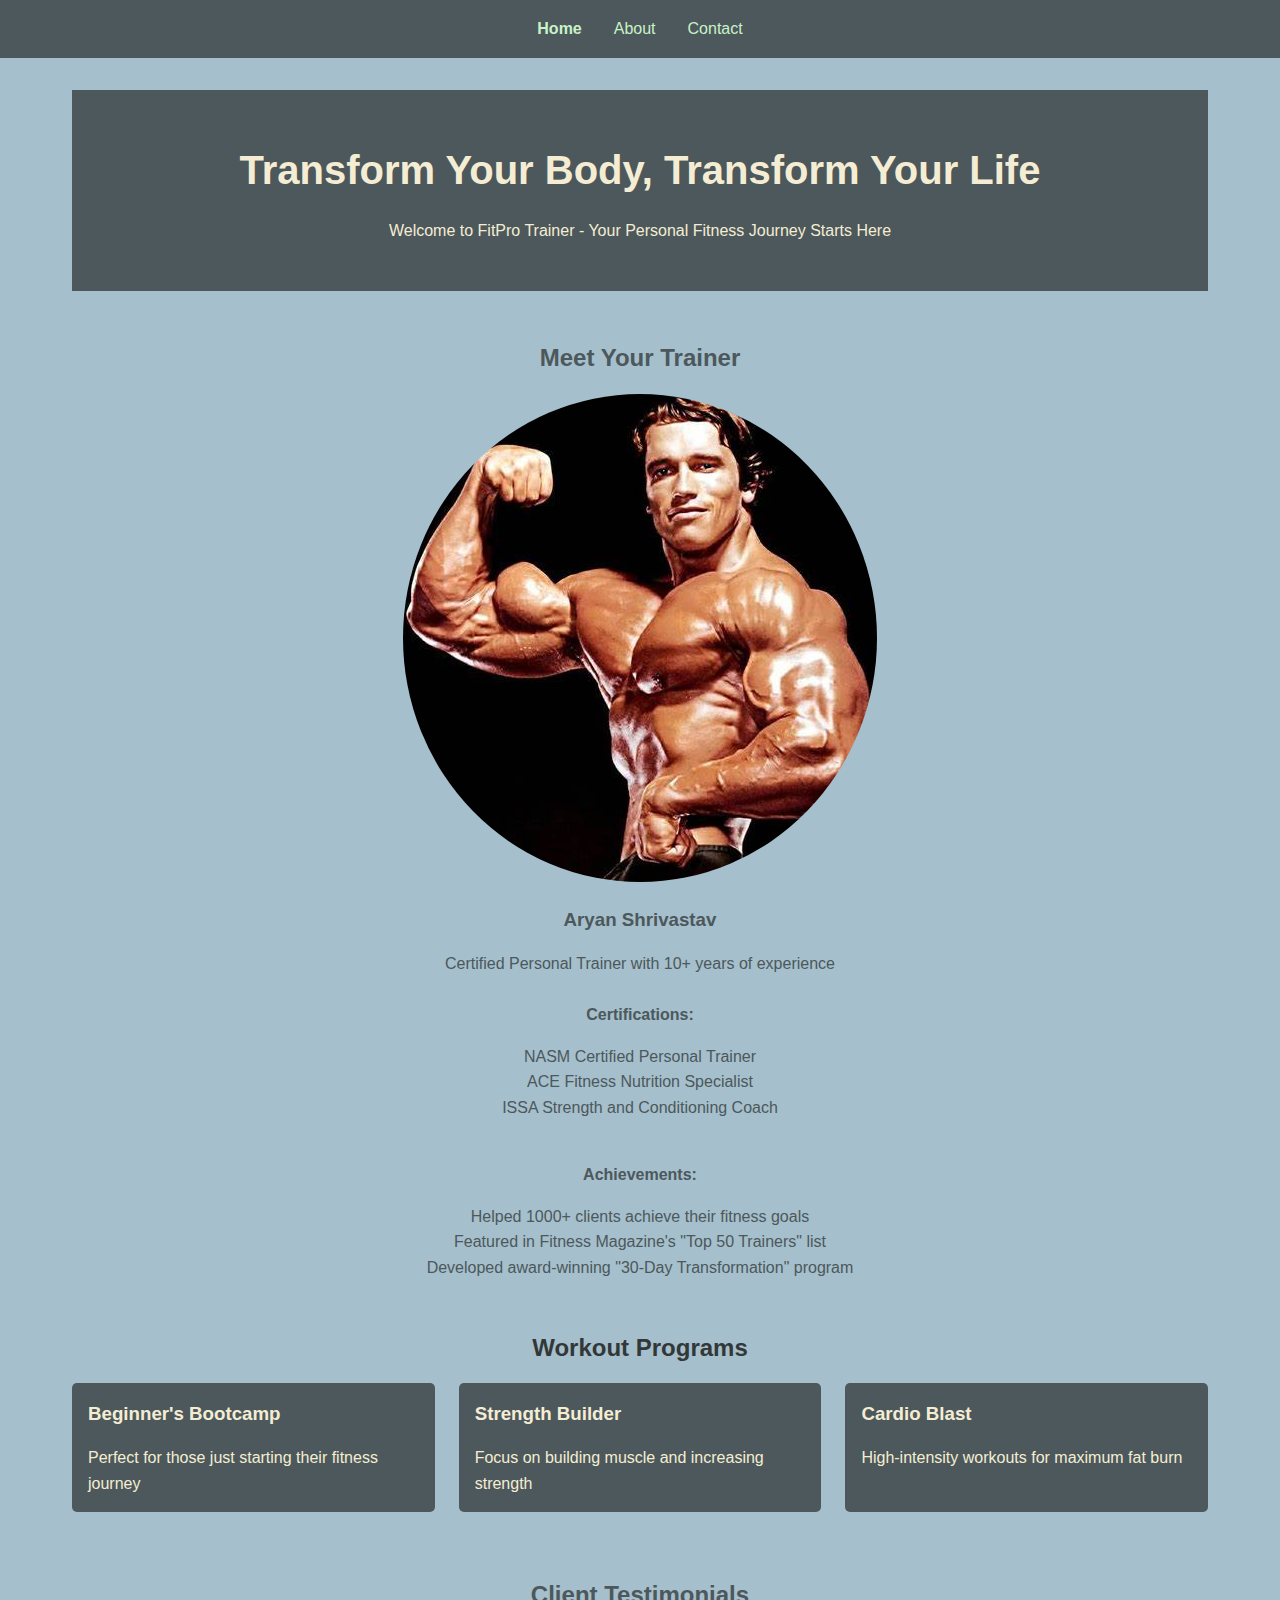
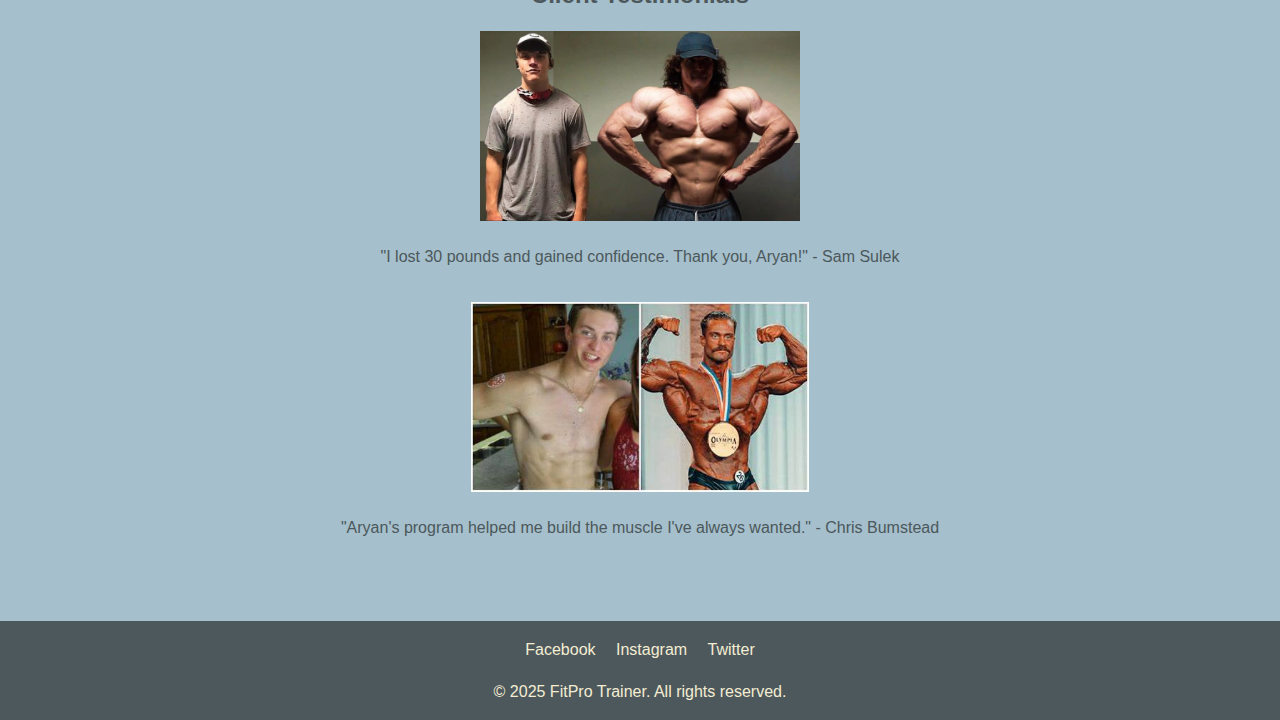
<file: coe project/index.html>
<!DOCTYPE html>
<html lang="en">
<head>
    <meta charset="UTF-8">
    <meta name="viewport" content="width=device-width, initial-scale=1.0">
    <title>FitPro Trainer - Your Personal Fitness Journey</title>
    <link rel="stylesheet" href="styles.css">
    <link rel="shortcut icon" href="db.jpg" type="image/x-icon">
</head>
<body>
    <header>
        <nav>
            <ul>
                <li><a href="index.html" class="active">Home</a></li>
                <li><a href="about.html">About</a></li>
                <li><a href="contact.html">Contact</a></li>
            </ul>
        </nav>
    </header>

    <main>
        <section id="hero">
            <h1>Transform Your Body, Transform Your Life</h1>
            <p>Welcome to FitPro Trainer - Your Personal Fitness Journey Starts Here</p>
        </section>

        <section id="trainer-profile">
            <h2>Meet Your Trainer</h2>
            <img src="trainer.jfif?height=200&width=200" alt="Trainer Photo">
            <h3>Aryan Shrivastav</h3>
            <p>Certified Personal Trainer with 10+ years of experience</p>
            <br>
            <h4>Certifications:</h4>
            <ul>
                <li>NASM Certified Personal Trainer</li>
                <li>ACE Fitness Nutrition Specialist</li>
                <li>ISSA Strength and Conditioning Coach</li>
            </ul>
            <br>
            <h4>Achievements:</h4>
            <ul>
                <li>Helped 1000+ clients achieve their fitness goals</li>
                <li>Featured in Fitness Magazine's "Top 50 Trainers" list</li>
                <li>Developed award-winning "30-Day Transformation" program</li>
            </ul>
        </section>

        <section >
            <div id="whead" >
            <h2 >Workout Programs</h2>
            </div>

        <div id="workout-plans">
            <div class="plan">
                <h3>Beginner's Bootcamp</h3>
                <p>Perfect for those just starting their fitness journey</p>
            </div>
            <div class="plan">
                <h3>Strength Builder</h3>
                <p>Focus on building muscle and increasing strength</p>
            </div>
            <div class="plan">
                <h3>Cardio Blast</h3>
                <p>High-intensity workouts for maximum fat burn</p>
            </div>
        </div>
        </section>

        <section id="testimonials">
            <h2>Client Testimonials</h2>
            <div class="testimonial">
                <img src="client2.jpg" alt="Client 1 Before">
                <p>"I lost 30 pounds and gained confidence. Thank you, Aryan!" - Sam Sulek</p>
            </div>
            <div class="testimonial">
                <img src="client 1.jfif?height=100&width=100" alt="Client 2 Before">
                <p>"Aryan's program helped me build the muscle I've always wanted." - Chris Bumstead</p>
            </div>
        </section>
    </main>

    <footer>
        <div id="social-links">
            <a href="#" class="social-icon">Facebook</a>
            <a href="#" class="social-icon">Instagram</a>
            <a href="#" class="social-icon">Twitter</a>
        </div>
        <p>&copy; 2025 FitPro Trainer. All rights reserved.</p>
    </footer>
</body>
</html>
</file>
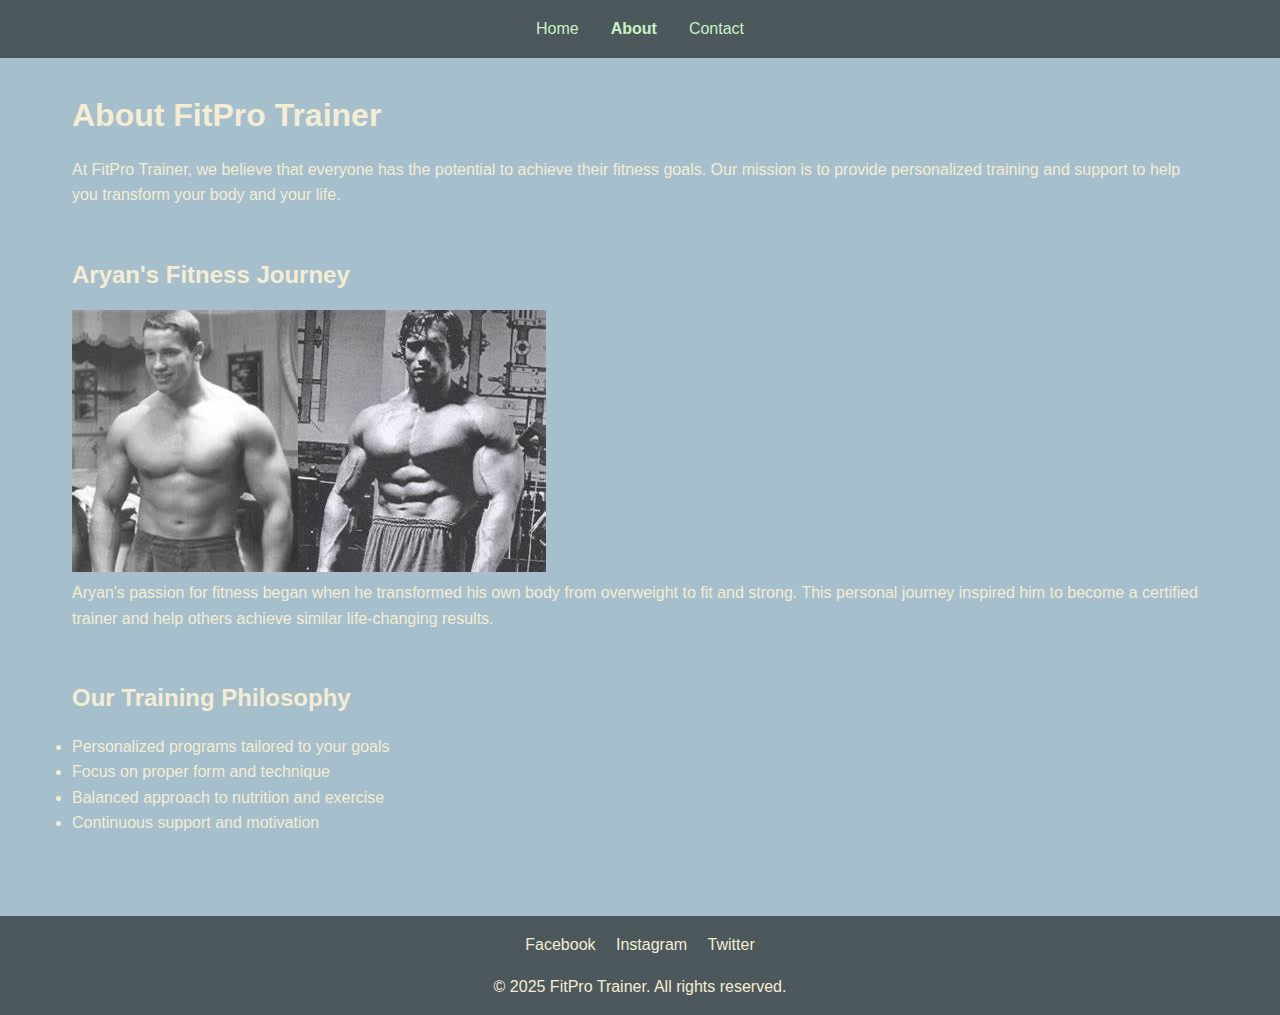
<file: coe project/about.html>
<!DOCTYPE html>
<html lang="en">
<head>
    <meta charset="UTF-8">
    <meta name="viewport" content="width=device-width, initial-scale=1.0">
    <title>About FitPro Trainer</title>
    <link rel="stylesheet" href="styles.css">
</head>
<body>
    <header>
        <nav>
            <ul>
                <li><a href="index.html">Home</a></li>
                <li><a href="about.html" class="active">About</a></li>
                <li><a href="contact.html">Contact</a></li>
            </ul>
        </nav>
    </header>

    <main>
        <section id="about">
            <h1>About FitPro Trainer</h1>
            <p>At FitPro Trainer, we believe that everyone has the potential to achieve their fitness goals. Our mission is to provide personalized training and support to help you transform your body and your life.</p>
        </section>

        <section id="trainer-story">
            <h2>Aryan's Fitness Journey</h2>
            <img src="arnold.jfif" alt="John's Transformation">
            <p>Aryan's passion for fitness began when he transformed his own body from overweight to fit and strong. This personal journey inspired him to become a certified trainer and help others achieve similar life-changing results.</p>
        </section>

        <section id="philosophy">
            <h2>Our Training Philosophy</h2>
            <ul>
                <li>Personalized programs tailored to your goals</li>
                <li>Focus on proper form and technique</li>
                <li>Balanced approach to nutrition and exercise</li>
                <li>Continuous support and motivation</li>
            </ul>
        </section>
    </main>

    <footer>
        <div id="social-links">
            <a href="#" class="social-icon">Facebook</a>
            <a href="#" class="social-icon">Instagram</a>
            <a href="#" class="social-icon">Twitter</a>
        </div>
        <p>&copy; 2025 FitPro Trainer. All rights reserved.</p>
    </footer>
</body>
</html>
</file>
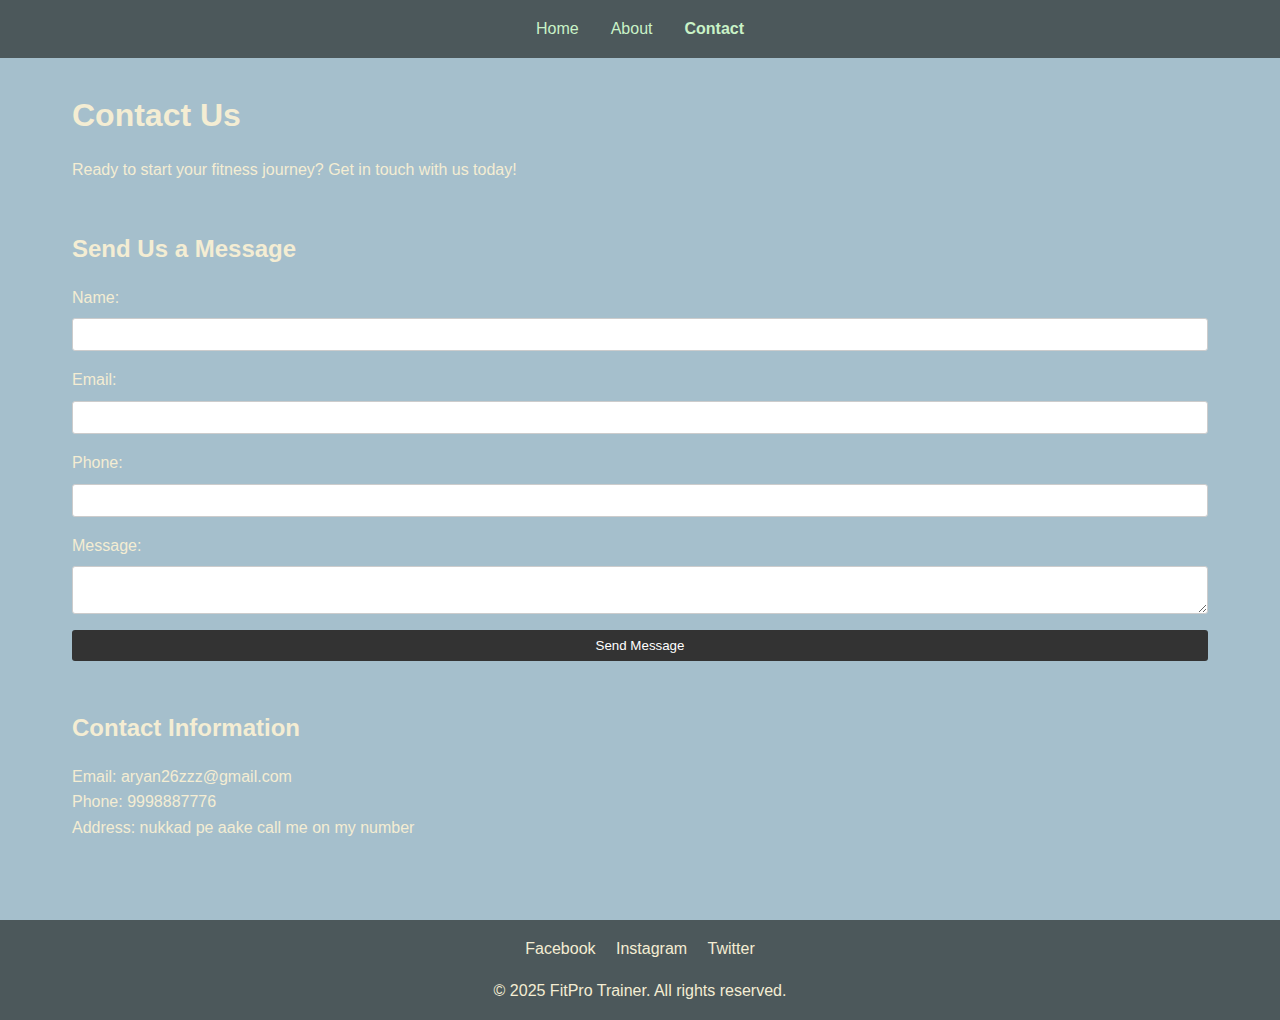
<file: coe project/contact.html>
<!DOCTYPE html>
<html lang="en">
<head>
    <meta charset="UTF-8">
    <meta name="viewport" content="width=device-width, initial-scale=1.0">
    <title>Contact FitPro Trainer</title>
    <link rel="stylesheet" href="styles.css">
</head>
<body>
    <header>
        <nav>
            <ul>
                <li><a href="index.html">Home</a></li>
                <li><a href="about.html">About</a></li>
                <li><a href="contact.html" class="active">Contact</a></li>
            </ul>
        </nav>
    </header>

    <main>
        <section id="contact">
            <h1>Contact Us</h1>
            <p>Ready to start your fitness journey? Get in touch with us today!</p>
        </section>

        <section id="contact-form">
            <h2>Send Us a Message</h2>
            <form>
                <label for="name">Name:</label>
                <input type="text" id="name" name="name" required>

                <label for="email">Email:</label>
                <input type="email" id="email" name="email" required>

                <label for="phone">Phone:</label>
                <input type="tel" id="phone" name="phone">

                <label for="message">Message:</label>
                <textarea id="message" name="message" required></textarea>

                <button type="submit">Send Message</button>
            </form>
        </section>

        <section id="contact-info">
            <h2>Contact Information</h2>
            <p>Email: aryan26zzz@gmail.com</p>
            <p>Phone: 9998887776</p>
            <p>Address: nukkad pe aake call me on my number</p>
        </section>
    </main>

    <footer>
        <div id="social-links">
            <a href="#" class="social-icon">Facebook</a>
            <a href="#" class="social-icon">Instagram</a>
            <a href="#" class="social-icon">Twitter</a>
        </div>
        <p>&copy; 2025 FitPro Trainer. All rights reserved.</p>
    </footer>
</body>
</html>
</file>
<file: coe project/styles.css>
/* Reset and base styles */
* {
    margin: 0;
    padding: 0;
    box-sizing: border-box;
}

body {
    font-family: Arial, sans-serif;
    line-height: 1.6;
    color: #F4EDD3;
    background-color: #A5BFCC;
}

/* Header and navigation */
header {
    background-color: #4C585B;
    color: #fff;
    padding: 1rem 0;
}

nav ul {
    list-style-type: none;
    display: flex;
    justify-content: center;
}

nav ul li {
    margin: 0 1rem;
}

nav ul li a {
    color: #C9F2C7;
    text-decoration: none;
}

nav ul li a.active {
    font-weight: bold;
    border-bottom: 2px solid #4C585B;
}

/* Main content */
main {
    max-width: 1200px;
    margin: 0 auto;
    padding: 2rem;
}

section {
    margin-bottom: 3rem;
}

h1, h2, h3, h4 {
    margin-bottom: 1rem;
}

/* Hero section */
#hero {
    text-align: center;
    background-color: #4C585B;
    padding: 3rem 0;
}

#hero h1 {
    font-size: 2.5rem;
    margin-bottom: 1rem;
}

/* Trainer profile */
#trainer-profile {
    text-align: center;
    color: #4C585B;
}

#trainer-profile img {
    border-radius: 50%;
    margin-bottom: 1rem;
}

#trainer-profile ul {
    list-style-type: none;
    margin-bottom: 1rem;
}

/* Workout plans */
#workout-plans {
    display: flex;
    justify-content: space-between;
    flex-wrap: wrap;
}

.plan {
    flex-basis: calc(33.33% - 1rem);
    background-color: #4C585B;
    padding: 1rem;
    margin-bottom: 1rem;
    border-radius: 5px;
}

/* Testimonials */
#testimonials {
    text-align: center;
    color: #4C585B;
}

.testimonial {
    margin-bottom: 2rem;
}

.testimonial img {
    /* width: 200px; */
    height: 190px;
    object-fit: cover;
    /* border-radius: 50%; */
    margin: 0 0.5rem 1rem 0.5rem;
}

/* Contact form */
form {
    display: flex;
    flex-direction: column;
}

label {
    margin-bottom: 0.5rem;
}

input, textarea {
    margin-bottom: 1rem;
    padding: 0.5rem;
    border: 1px solid #ccc;
    border-radius: 3px;
}

button {
    background-color: #333;
    color: #fff;
    padding: 0.5rem 1rem;
    border: none;
    border-radius: 3px;
    cursor: pointer;
}

button:hover {
    background-color: #555;
}

/* Footer */
footer {
    background-color: #4C585B;
    color: #F4EDD3;
    text-align: center;
    padding: 1rem 0;
}

#social-links {
    margin-bottom: 1rem;
    color:#F4EDD3 ;
}

.social-icon {
    color:#F4EDD3 ;
    
    text-decoration: none;
    margin: 0 0.5rem;
}

/* Responsive design */
@media (max-width: 768px) {
    #workout-plans {
        flex-direction: column;
    }

    .plan {
        flex-basis: 100%;
    }
}
#whead h2{
    text-align: center;
    color: #323738;
}
</file>
